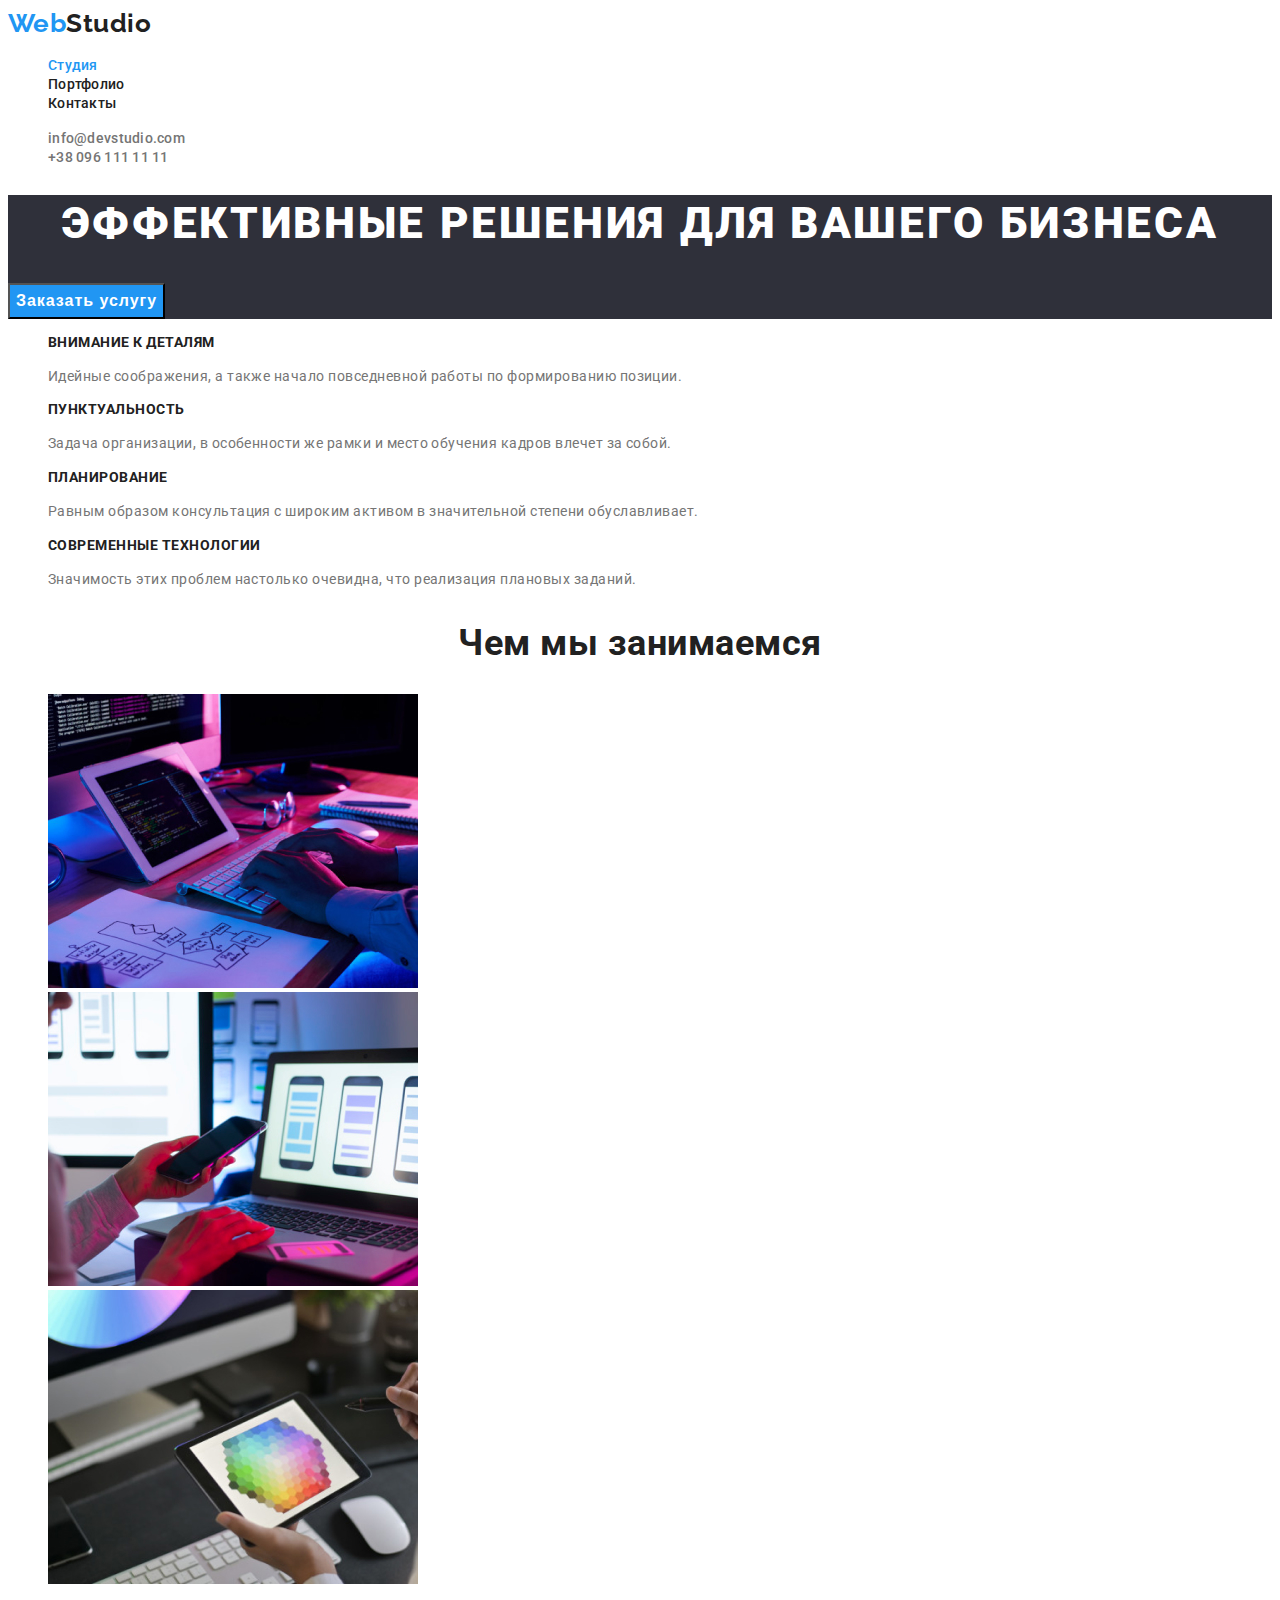
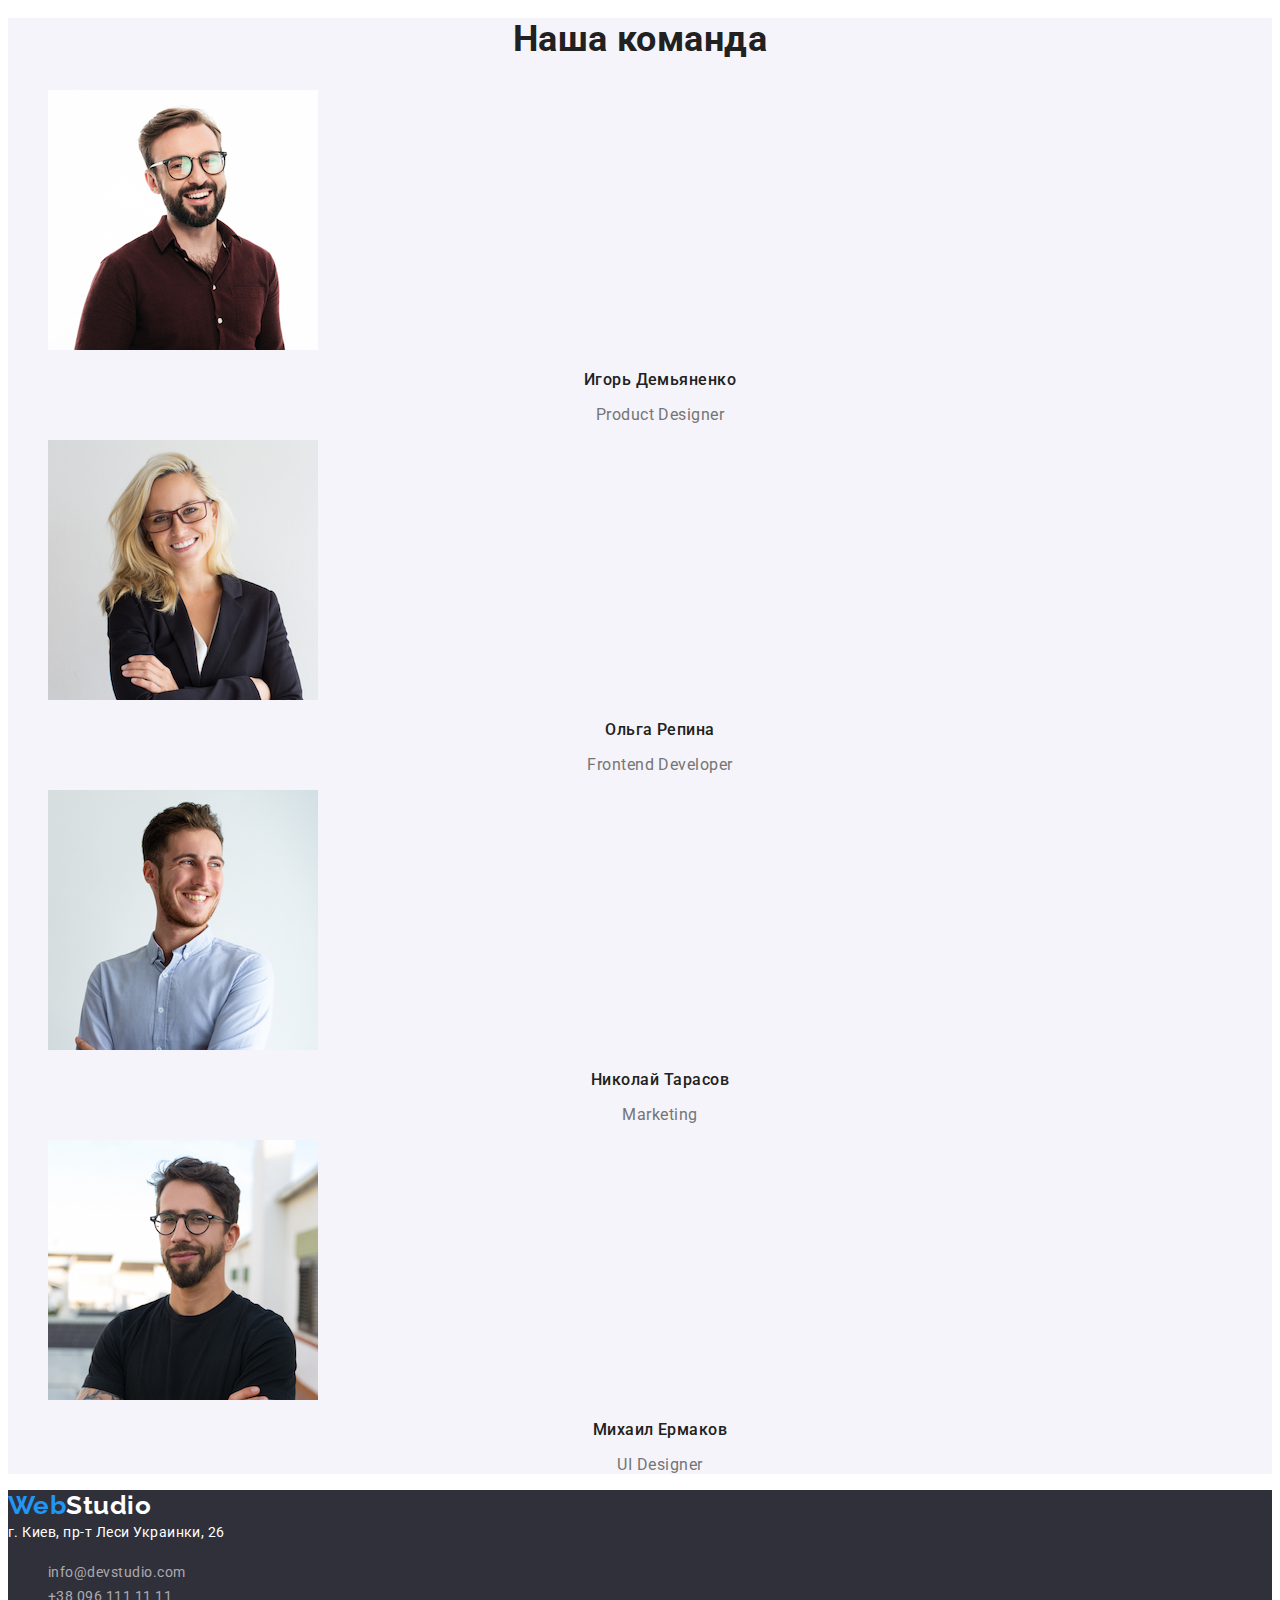
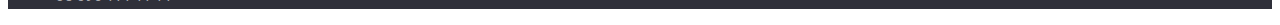
<file: index.html>
<!DOCTYPE html>
<html lang="ru">
  <head>
    <meta charset="UTF-8" />
    <meta http-equiv="X-UA-Compatible" content="IE=edge" />
    <meta name="viewport" content="width=device-width, initial-scale=1.0" />
    <title>Document</title>
    <link
      href="https://fonts.googleapis.com/css2?family=Raleway:wght@700&family=Roboto:wght@400;500;700;900&display=swap"
      rel="stylesheet"
    />
    <link rel="stylesheet" href="./css/styles.css" />
  </head>
  <body>
    <!-- шапка -->
    <header class="header">
      <nav>
        <a class="logo" href="/">Web<span class="logo-piece">Studio</span></a>
        <ul class="list">
          <li><a href="./index.html" class="link current">Студия</a></li>
          <!-- добавить current for portfolio-->
          <li><a href="./portfolio.html" class="link">Портфолио</a></li>
          <li><a href="" class="link">Контакты</a></li>
        </ul>
      </nav>
      <ul class="list">
        <li>
          <a href="mailto:info@devstudio.com" class="link-contact link-mail">info@devstudio.com</a>
        </li>
        <li>
          <a href="tel:+380961111111" class="link-contact link-tel">+38 096 111 11 11</a>
        </li>
      </ul>
    </header>
    <main>
      <!-- герой -->

      <section class="section-hero">
        <h1 class="section-hero-title">эффективные решения для вашего бизнеса</h1>
        <button type="button" class="button">Заказать услугу</button>
        <!-- навыки -->
      </section>
      <section class="section-skill">
        <ul class="section-skill-list list">
          <li>
            <h3 class="title">Внимание к деталям</h3>
            <p class="text">
              Идейные соображения, а также начало повседневной работы по формированию позиции.
            </p>
          </li>
          <li>
            <h3 class="title">Пунктуальность</h3>
            <p class="text">
              Задача организации, в особенности же рамки и место обучения кадров влечет за собой.
            </p>
          </li>
          <li>
            <h3 class="title">Планирование</h3>
            <p class="text">
              Равным образом консультация с широким активом в значительной степени обуславливает.
            </p>
          </li>
          <li>
            <h3 class="title">Современные технологии</h3>
            <p class="text">
              Значимость этих проблем настолько очевидна, что реализация плановых заданий.
            </p>
          </li>
        </ul>
      </section>
      <!-- чем мы занимаемся -->
      <section class="section-class">
        <h2 class="section-title">Чем мы занимаемся</h2>
        <ul class="list">
          <li>
            <img
              src="./images/box-1s.jpg"
              alt="написание кода на планшете"
              width="370"
              height="294"
            />
          </li>
          <li>
            <img
              src="./images/box-2s.jpg"
              alt="смартфон в руках, во время его настройки через ПК"
              width="370"
              height="294"
            />
          </li>
          <li>
            <img
              src="./images/box-3s.jpg"
              alt="работа с цветовой гаммой на планшете"
              width="370"
              height="294"
            />
          </li>
        </ul>
      </section>
      <!-- наша команда -->
      <section class="section-comand">
        <h2 class="section-title">Наша команда</h2>
        <ul class="secnion-comand-title-list list">
          <li>
            <img src="./images/team-1s.jpg" alt="Дима Демьяненко" width="270" height="260" />
            <h3 class="title">Игорь Демьяненко</h3>
            <p class="position">Product Designer</p>
          </li>
          <li>
            <img src="./images/team-2s.jpg" alt="Ольга Репина" width="270" height="260" />
            <h3 class="title">Ольга Репина</h3>
            <p class="position">Frontend Developer</p>
          </li>
          <li>
            <img src="./images/team-3s.jpg" alt="Николай Тарасов" width="270" height="260" />
            <h3 class="title">Николай Тарасов</h3>
            <p class="position">Marketing</p>
          </li>
          <li>
            <img src="./images/team-4s.jpg" alt="Михаил Ермаков" width="270" height="260" />
            <h3 class="title">Михаил Ермаков</h3>
            <p class="position">UI Designer</p>
          </li>
        </ul>
      </section>
    </main>
    <!-- подвал -->
    <div class="test">
      <footer class="footer">
        <a class="logo" href="/">Web<span class="logo-piece">Studio</span></a>
        <address class="address-footer">г. Киев, пр-т Леси Украинки, 26</address>
        <ul class="list">
          <li>
            <a href="mailto:info@devstudio.com" class="link-contact-footer">info@devstudio.com</a>
          </li>
          <li>
            <a href="tel:+380961111111" class="link-contact-footer">+38 096 111 11 11</a>
          </li>
        </ul>
      </footer>
    </div>
  </body>
</html>
</file>
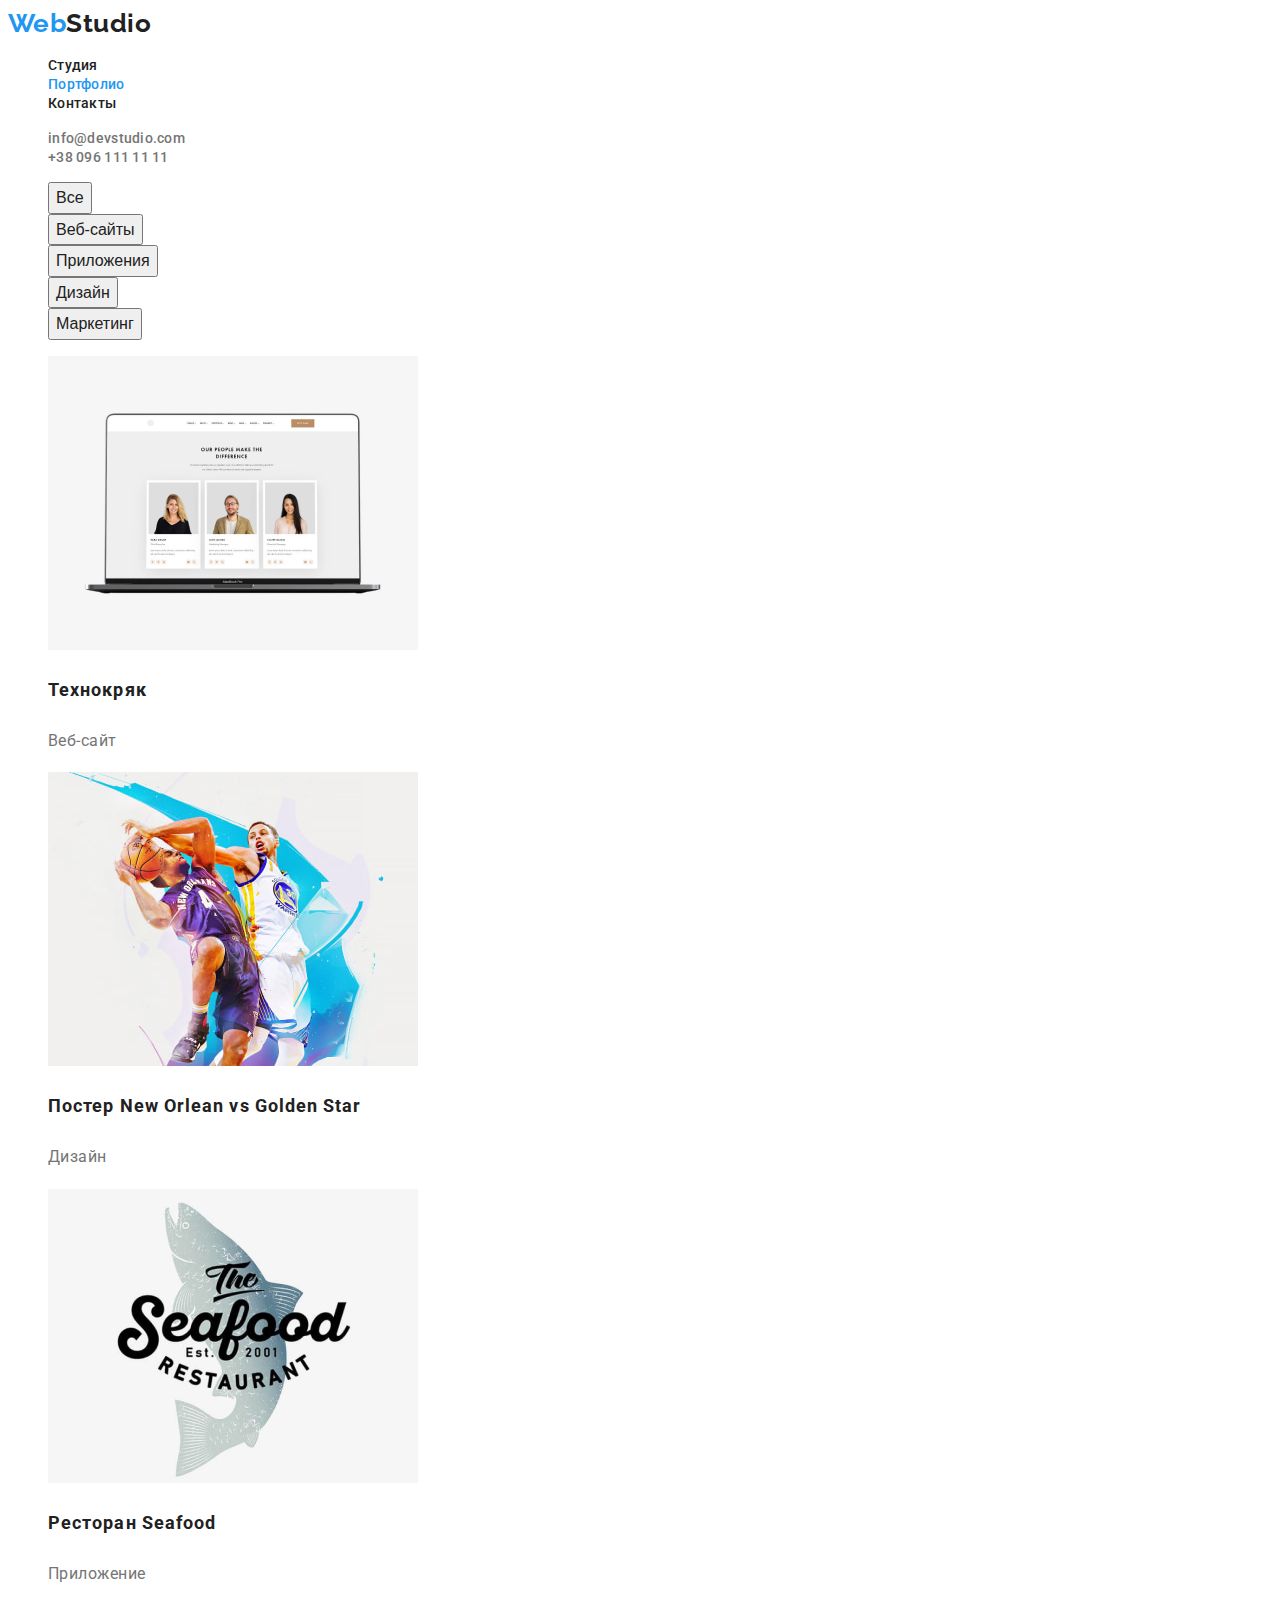
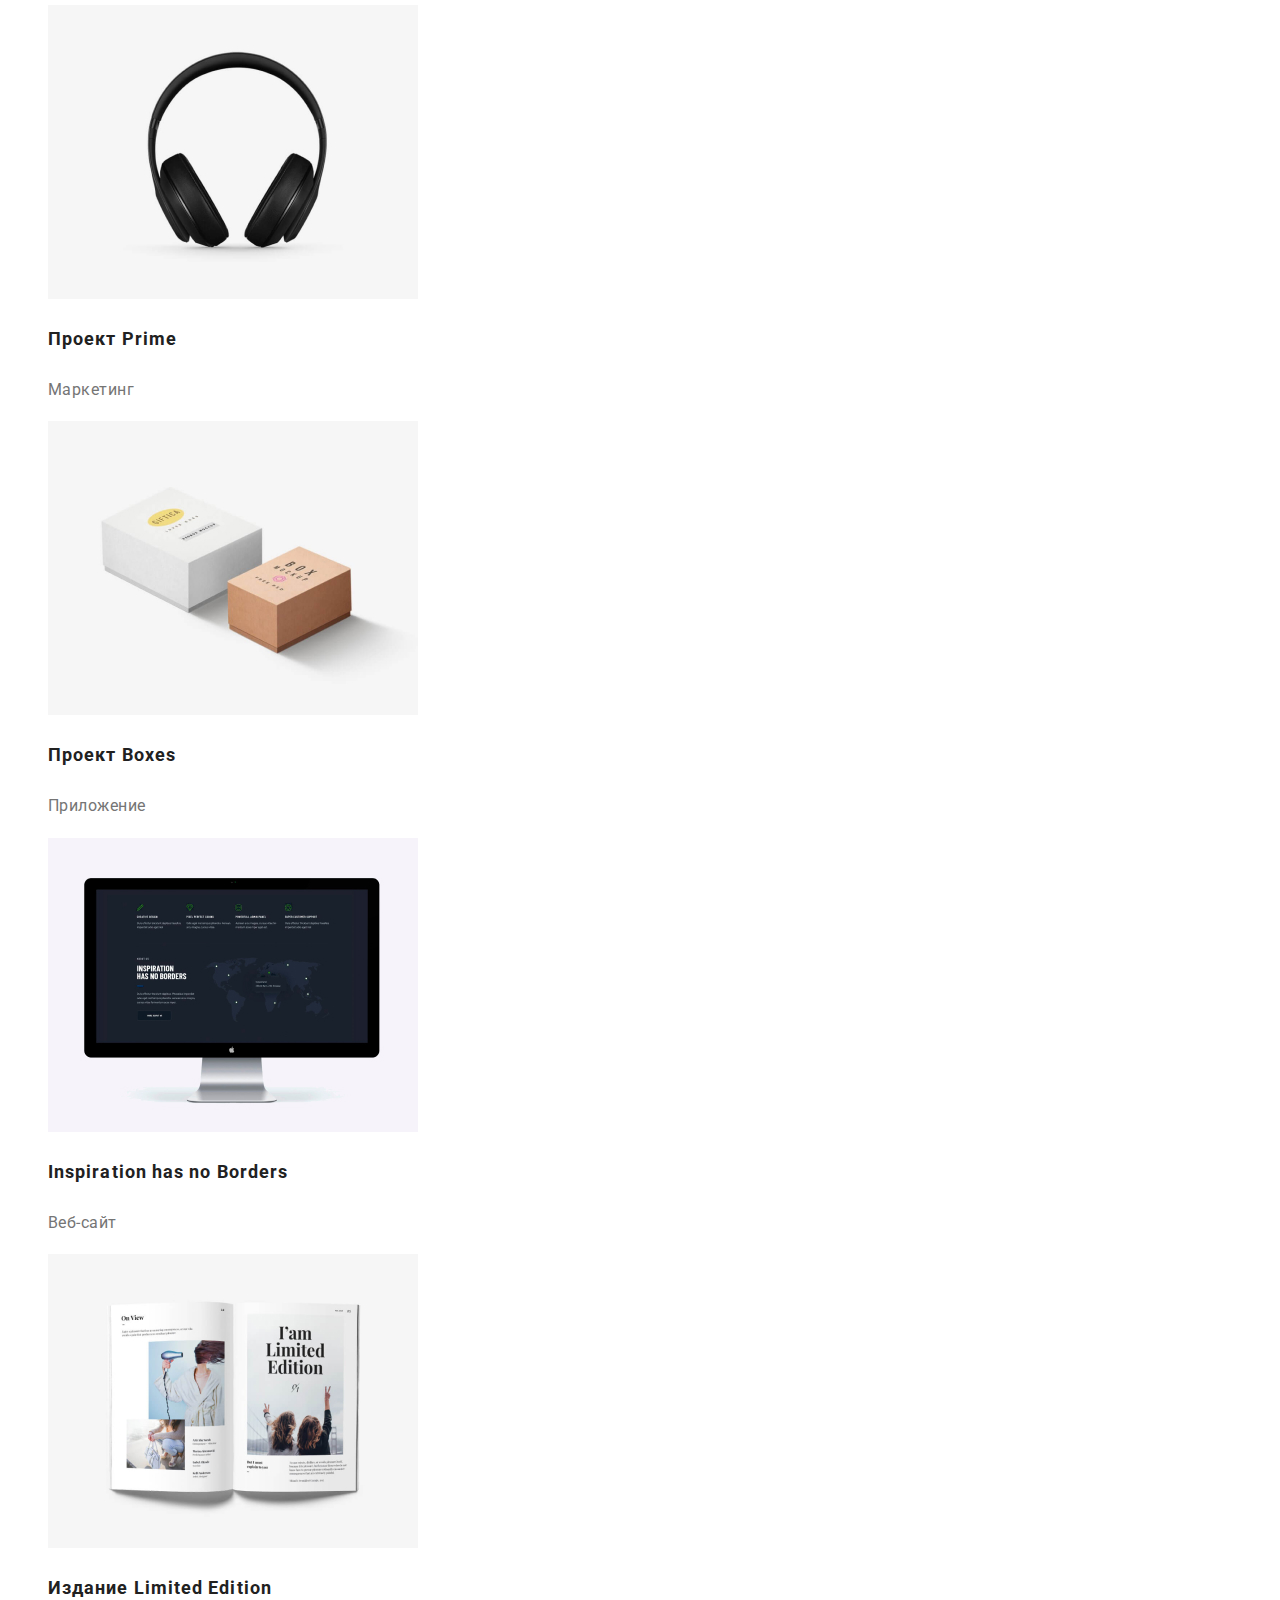
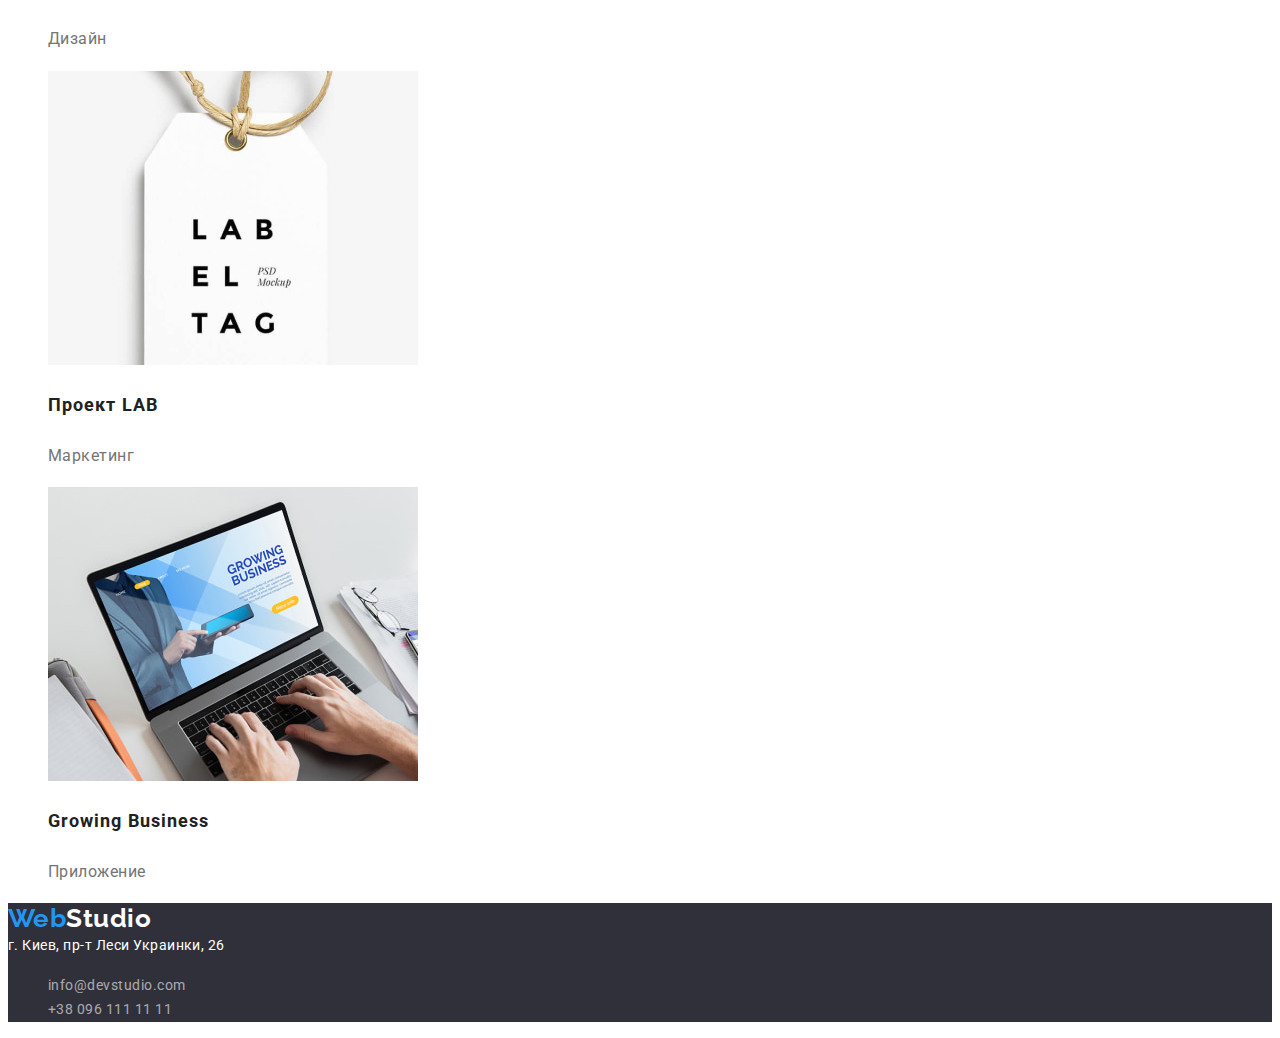
<file: portfolio.html>
<!DOCTYPE html>
<html lang="ru">
  <head>
    <meta charset="UTF-8" />
    <meta http-equiv="X-UA-Compatible" content="IE=edge" />
    <meta name="viewport" content="width=device-width, initial-scale=1.0" />
    <title>Document</title>
    <link
      href="https://fonts.googleapis.com/css2?family=Raleway:wght@700&family=Roboto:wght@400;500;700;900&display=swap"
      rel="stylesheet"
    />
    <link rel="stylesheet" href="./css/styles.css" />
  </head>
  <body>
    <!-- шапка -->
    <header class="header">
      <div class="container">
        <nav>
          <a class="logo" href="/">Web<span class="logo-piece">Studio</span></a>
          <ul class="list">
            <li><a href="./index.html" class="link">Студия</a></li>
            <!-- добавить current for portfolio-->
            <li>
              <a href="./portfolio.html" class="link current">Портфолио</a>
            </li>
            <li><a href="" class="link">Контакты</a></li>
          </ul>
        </nav>
      </div>
      <ul class="list">
        <li>
          <a href="mailto:info@devstudio.com" class="link-contact link-mail">info@devstudio.com</a>
        </li>
        <li>
          <a href="tel:+380961111111" class="link-contact link-tel">+38 096 111 11 11</a>
        </li>
      </ul>
    </header>
    <main>
      <!-- портфолио -->
      <section class="section-portfolio">
        <ul class="section-portfolio-filter list">
          <li><button type="button" class="button-portfolio">Все</button></li>
          <li>
            <button type="button" class="button-portfolio">Веб-сайты</button>
          </li>
          <li>
            <button type="button" class="button-portfolio">Приложения</button>
          </li>
          <li>
            <button type="button" class="button-portfolio">Дизайн</button>
          </li>
          <li>
            <button type="button" class="button-portfolio">Маркетинг</button>
          </li>
        </ul>
        <ul class="section-portfolio-list list">
          <li>
            <img src="./images/technokryak.jpg" alt="раскрытый ноутбук" width="370" height="294" />
            <h3 class="title">Технокряк</h3>
            <p class="variety">Веб-сайт</p>
          </li>
          <li>
            <img
              src="./images/posternovsgs.jpg"
              alt="2 баскетболиста в борьбе за мяч"
              width="370"
              height="294"
            />
            <h3 class="title">Постер New Orlean vs Golden Star</h3>
            <p class="variety">Дизайн</p>
          </li>
          <li>
            <img
              src="./images/restseafood.jpg"
              alt="название ресторана сиафуд на фоне рисунка лосося"
              width="370"
              height="294"
            />
            <h3 class="title">Ресторан Seafood</h3>
            <p class="variety">Приложение</p>
          </li>
          <li>
            <img
              src="./images/prime.jpg"
              alt="черные наушники на белом фоне"
              width="370"
              height="294"
            />
            <h3 class="title">Проект Prime</h3>
            <p class="variety">Маркетинг</p>
          </li>
          <li>
            <img
              src="./images/projboxes.jpg"
              alt="две коробки. Одна белая побольше, вторая коричневая поменьше"
              width="370"
              height="294"
            />
            <h3 class="title">Проект Boxes</h3>
            <p class="variety">Приложение</p>
          </li>
          <li>
            <img
              src="./images/inspiration.jpg"
              alt="монитор с надписью на экране вдохновление без границ"
              width="370"
              height="294"
            />
            <h3 class="title">Inspiration has no Borders</h3>
            <p class="variety">Веб-сайт</p>
          </li>
          <li>
            <img
              src="./images/booklimitededition.jpg"
              alt="раскрытая книга с иллюстрациями и надписью я лимитированная серия"
              width="370"
              height="294"
            />
            <h3 class="title">Издание Limited Edition</h3>
            <p class="variety">Дизайн</p>
          </li>
          <li>
            <img
              src="./images/projectlab.jpg"
              alt="белая бирка с надписью лаб ель таг "
              width="370"
              height="294"
            />
            <h3 class="title">Проект LAB</h3>
            <p class="variety">Маркетинг</p>
          </li>
          <li>
            <img
              src="./images/growingbusiness.jpg"
              alt="раскрытый ноутбук с надписью на мониторе взращивание бизнеса"
              width="370"
              height="294"
            />
            <h3 class="title">Growing Business</h3>
            <p class="variety">Приложение</p>
          </li>
        </ul>
      </section>
    </main>
    <!-- подвал -->
    <footer class="footer">
      <a class="logo" href="/">Web<span class="logo-piece">Studio</span></a>
      <address class="address-footer">г. Киев, пр-т Леси Украинки, 26</address>
      <ul class="list">
        <li>
          <a href="mailto:info@devstudio.com" class="link-contact-footer">info@devstudio.com</a>
        </li>
        <li>
          <a href="tel:+380961111111" class="link-contact-footer">+38 096 111 11 11</a>
        </li>
      </ul>
    </footer>
  </body>
</html>
</file>
<file: css/styles.css>
:root {
  --title-color: #212121;
  --text-color: #757575;
  --hover-color: #2196f3;
  --focus-color: #2196f3;
  --bg-color: #ffffff;
  --secondarybg-color: #2f303a;
}
body {
  background-color: var(--bg-color);
  color: var(--text-color);
  font-family: Roboto, sans-serif;
  letter-spacing: 0.03em;
}
.list {
  list-style: none;
}
.logo {
  color: #2196f3;
  font-family: Raleway, cursive;
  font-weight: 700;
  font-size: 26px;
  line-height: 1.19;
  text-decoration: none;
}
.header .logo-piece {
  color: var(--title-color);
}
.footer .logo-piece {
  color: var(--bg-color);
}
.link {
  color: var(--title-color);
  font-weight: 500;
  font-size: 14px;
  line-height: 1.14;
  letter-spacing: 0.02em;
  text-decoration: none;
}
.link:hover {
  color: var(--hover-color);
}
.link:focus {
  color: var(--focus-color);
}
.link.current {
  color: var(--hover-color);
}
.link-contact {
  color: var(--text-color);
  font-weight: 500;
  font-size: 14px;
  line-height: 1.14;
  letter-spacing: 0.02em;
  text-decoration: none;
}
.link-contact:hover {
  color: var(--hover-color);
}
.link-contact:focus {
  color: var(--focus-color);
}
.link-contact-footer {
  color: rgba(255, 255, 255, 0.6);
  font-size: 14px;
  line-height: 1.71;
  text-decoration: none;
}

.link-contact-footer:hover {
  color: var(--hover-color);
}
.link-contact-footer:focus {
  color: var(--focus-color);
}
.address-footer {
  color: var(--bg-color);
  font-style: normal;
  font-size: 14px;
  line-height: 1.71;
}
.section-title {
  color: var(--title-color);
  font-size: 36px;
  line-height: 1.17;
  text-align: center;
}
.section-hero-title {
  color: var(--bg-color);
  font-weight: 900;
  font-size: 44px;
  line-height: 1.31;
  text-align: center;
  letter-spacing: 0.06em;
  text-transform: uppercase;
}
.section-skill .title {
  color: var(--title-color);
  font-size: 14px;
  line-height: 1.14;
  text-transform: uppercase;
}
.section-skill .text {
  font-size: 14px;
  line-height: 1.71;
}

.section-comand .title {
  color: var(--title-color);
  font-weight: 500;
  font-size: 16px;
  line-height: 1.19;
  text-align: center;
}
.section-comand .position {
  font-size: 16px;
  line-height: 1.19;
  text-align: center;
}
.section-portfolio .title {
  color: var(--title-color);
  font-size: 18px;
  line-height: 2;
  letter-spacing: 0.06em;
}
.section-portfolio .variety {
  font-size: 16px;
  line-height: 1.9;
}
.button {
  color: var(--bg-color);
  background-color: var(--hover-color);
  font-weight: 700;
  font-size: 16px;
  line-height: 1.88;
  display: flex;
  align-items: center;
  text-align: center;
  letter-spacing: 0.06em;
  cursor: pointer;
}
button:hover {
  color: var(--hover-color);
  background-color: var(--bg-color);
}
button:focus {
  color: var(--hover-color);
  background-color: var(--bg-color);
}
.button-portfolio {
  color: var(--title-color);
  background-color: F5F4FA;
  font-weight: 500;
  font-size: 16px;
  line-height: 1.6;
  text-align: center;
  cursor: pointer;
}
.button-portfolio:hover {
  color: var(--bg-color);
  background-color: var(--hover-color);
}
.button-portfolio:focus {
  color: var(--bg-color);
  background-color: var(--hover-color);
}
.footer,
.section-hero {
  background-color: var(--secondarybg-color);
}
.section-comand {
  background-color: #f5f4fa;
}
</file>
